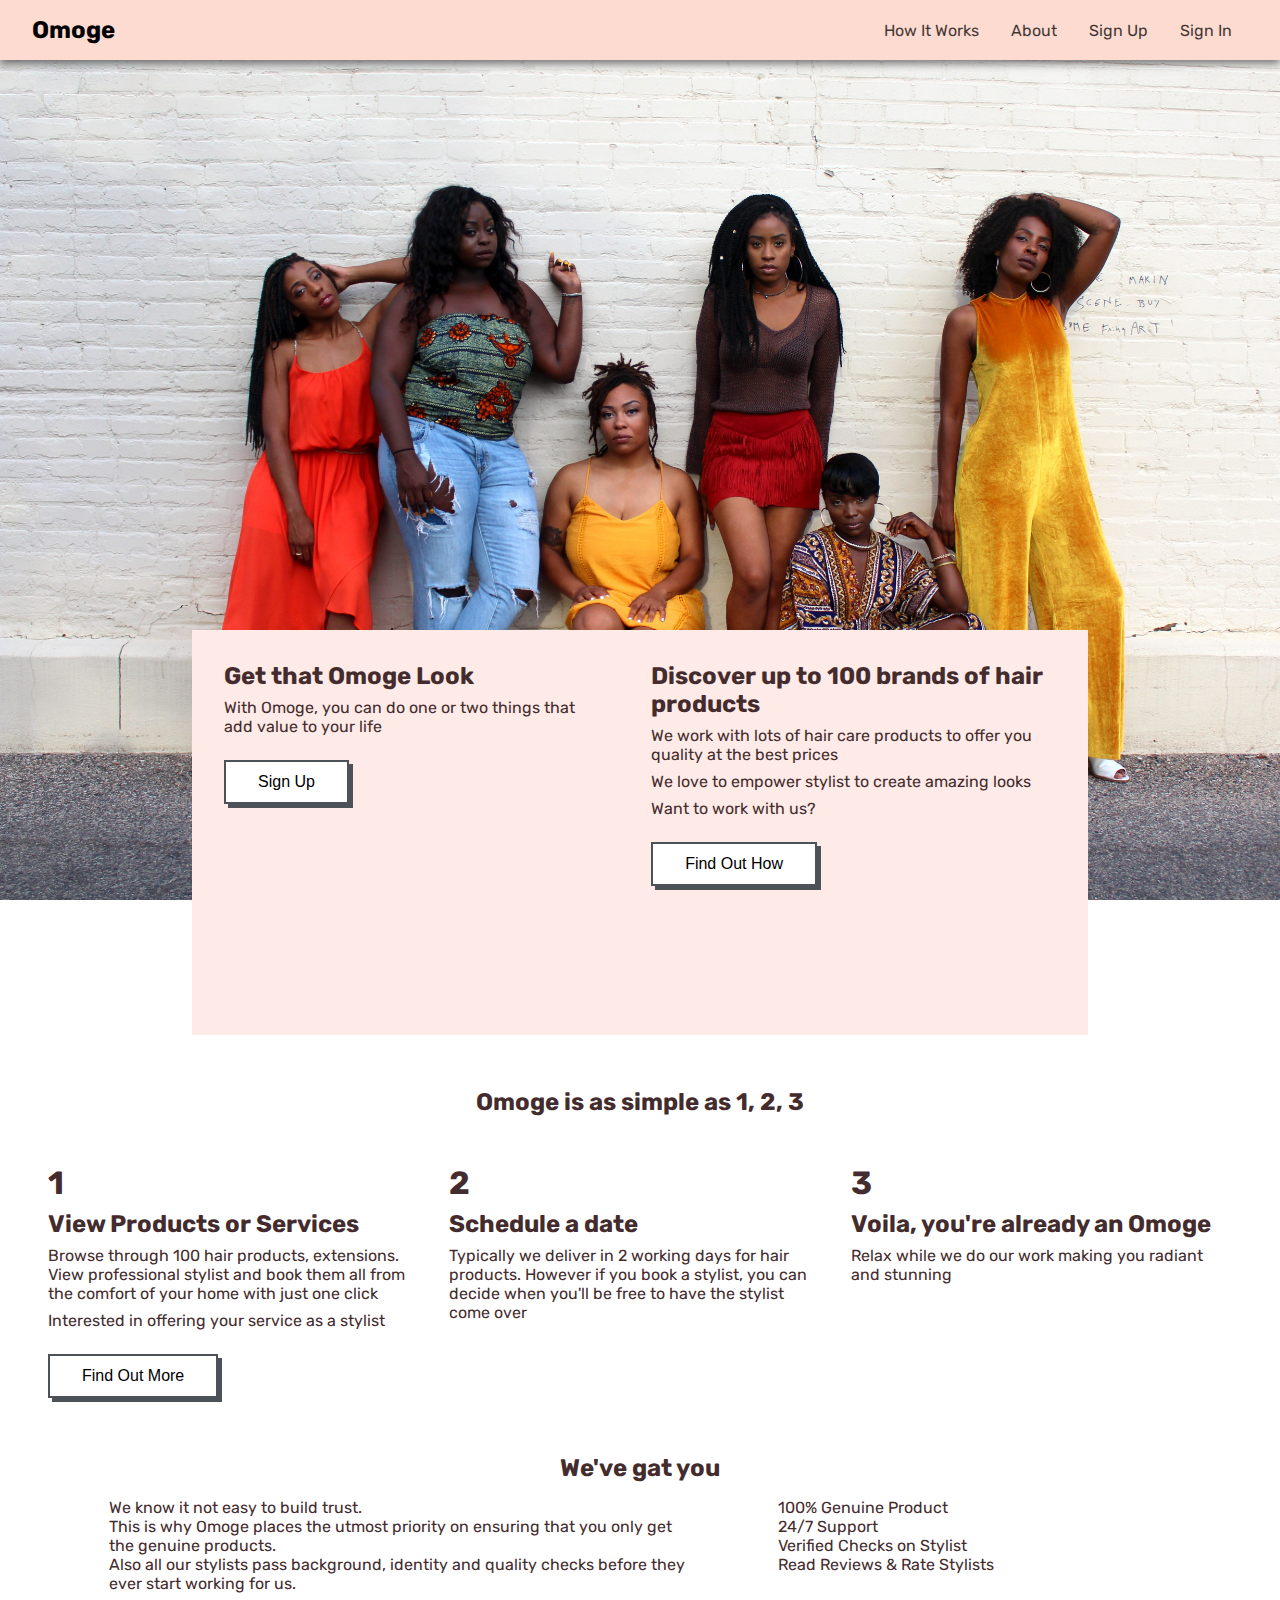
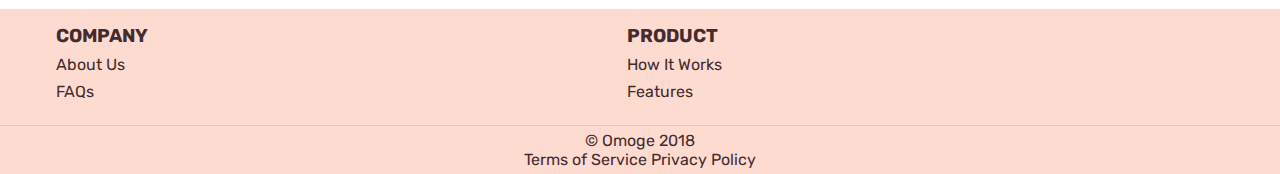
<file: index.html>
<!DOCTYPE html>
<html lang="en">
<head>
    <meta charset="UTF-8">
    <meta name="viewport" content="width=device-width, initial-scale=1.0">
    <meta http-equiv="X-UA-Compatible" content="ie=edge">
    <!-- Add Font Awesome and Google Fonts here -->
    <link rel="stylesheet" href="https://use.fontawesome.com/releases/v5.2.0/css/all.css" integrity="sha384-hWVjflwFxL6sNzntih27bfxkr27PmbbK/iSvJ+a4+0owXq79v+lsFkW54bOGbiDQ" crossorigin="anonymous">
    <link rel="stylesheet" href="UI/main.css" />
    <title>Get the best fashion products | Great Stylists</title>
</head>
<body>
    <div class="backdrop"></div>
    <header class="main-header">
        <div>
            <div class="hamburger">
                <span class="line"></span>
                <span class="line"></span>
                <span class="line"></span>
            </div>
            <h2><a href="#" class="main-header__brand">Omoge</a></h2>
        </div>
        <nav class="main-nav">
            <ul class="main-nav__items">
                <li class="main-nav__item">
                    <a href="#how-it__works">How It Works</a>
                </li>
                <li class="main-nav__item">
                    <a href="#">About</a>
                </li>
                <li class="main-nav__item">
                    <a href="signup.html">Sign Up</a>
                </li>
                <li class="main-nav__item">
                    <a href="#">Sign In</a>
                </li>
            </ul>
        </nav>
    </header>
    <nav class="mobile-nav">
        <ul class="mobile-nav__items">
            <li class="mobile-nav__item" id="first-list">
                <a href="#how-it__works">How It Works</a>
            </li>
            <li class="mobile-nav__item">
                <a href="#">About</a>
            </li>
            <li class="mobile-nav__item">
                <a href="signup-prod.html">Sign Up</a>
            </li>
            <li class="mobile-nav__item">
                <a href="#">Sign In</a>
            </li>
        </ul>
    </nav>
    <section class="main-display">
        <div class="main-display__background"></div>
        <div class="main-display__content">
            <div class="main-display__text">
                <h2 class="main-display__title">Get that Omoge Look</h2>
                <p class="main-display__subtitle">With Omoge, you can do one or two things that add value to your life</p>
                <button>Sign Up</button>
            </div>
            <div class="discover-brands">
                <h2>Discover up to 100 brands of hair products</h2>
                <p>We work with lots of hair care products to offer you quality at the best prices</p>
                <!-- Images of Hair product companys -->
                <div class="want-work__container">
                    <p class="want-work__title">We love to empower stylist to create amazing looks</p>
                    <p class="want-work__subtitle">Want to work with us?</p>
                    <button>Find Out How</button>
                </div>
            </div>
        </div>  
    </section>
    <section class="features-section" id="how-it__works">
        <h2 class="features-section__title">Omoge is as simple as 1, 2, 3</h2>
        <div class="features">
            <div class="features-list">
                <h1>1</h1>
                <h2>View Products or Services</h2>
                <p>Browse through 100 hair products, extensions. View professional stylist and book them all from the comfort of your home with just one click</p>
                <p>Interested in offering your service as a stylist</p>
                <button>Find Out More</button>
            </div>
            <div class="features-list">
                <h1>2</h1>
                <h2>Schedule a date</h2>
                <p>Typically we deliver in 2 working days for hair products. However if you book a stylist, you can decide when you'll be free to have the stylist come over</p>
            </div>
            <div class="features-list">
                <h1>3</h1>
                <h2>Voila, you're already an Omoge</h2>
                <p>Relax while we do our work making you radiant and stunning</p>
            </div>
        </div>
        <h2 class="assurance-title">We've gat you</h2>
        <div class="assurance">
            <div class="assurance-details">
                <div class="assurance-content">
                    <p>We know it not easy to build trust.<br/>This is why Omoge places the utmost priority on ensuring that you only get the genuine products.
                       <br/>Also all our stylists pass background, identity and quality checks before they ever start working for us.
                    </p>
                </div>
                <div class="assurance-key__points">
                    <div><i class="fas fa-check"></i><p>100% Genuine Product</p></div>
                    <div><i class="fas fa-check"></i><p>24/7 Support</p></div>
                    <div><i class="fas fa-check"></i><p>Verified Checks on Stylist</p></div>
                    <div><i class="fas fa-check"></i><p>Read Reviews & Rate Stylists</p></div>   
                </div>
            </div>
        </div>
    </section>
    <footer>
        <div class="footer-container">
            <div class="footer-content">
                <h3>COMPANY</h3>
                <p>About Us</p>
                <p>FAQs</p>
            </div>
            <div class="footer-content">
                <h3>PRODUCT</h3>
                <p>How It Works</p>
                <p>Features</p>
            </div>
            <div class="social-media__icons">
                <a href="facebook.com" target="_blank">
                    <i class="fab fa-facebook fa-2x"></i>
                </a>
                <a href="instagram.com">
                    <i class="fab fa-instagram fa-2x"></i>
                </a>
                <a href="twitter.com">
                    <i class="fab fa-twitter fa-2x"></i>
                </a>
            </div>
        </div>
        <div class="legal-info">
            <p>&copy; Omoge 2018</p>
            <p>Terms of Service Privacy Policy</p>
        </div>
    </footer>
    <script src="UI/app.js"></script>
</body>
</html>
</file>
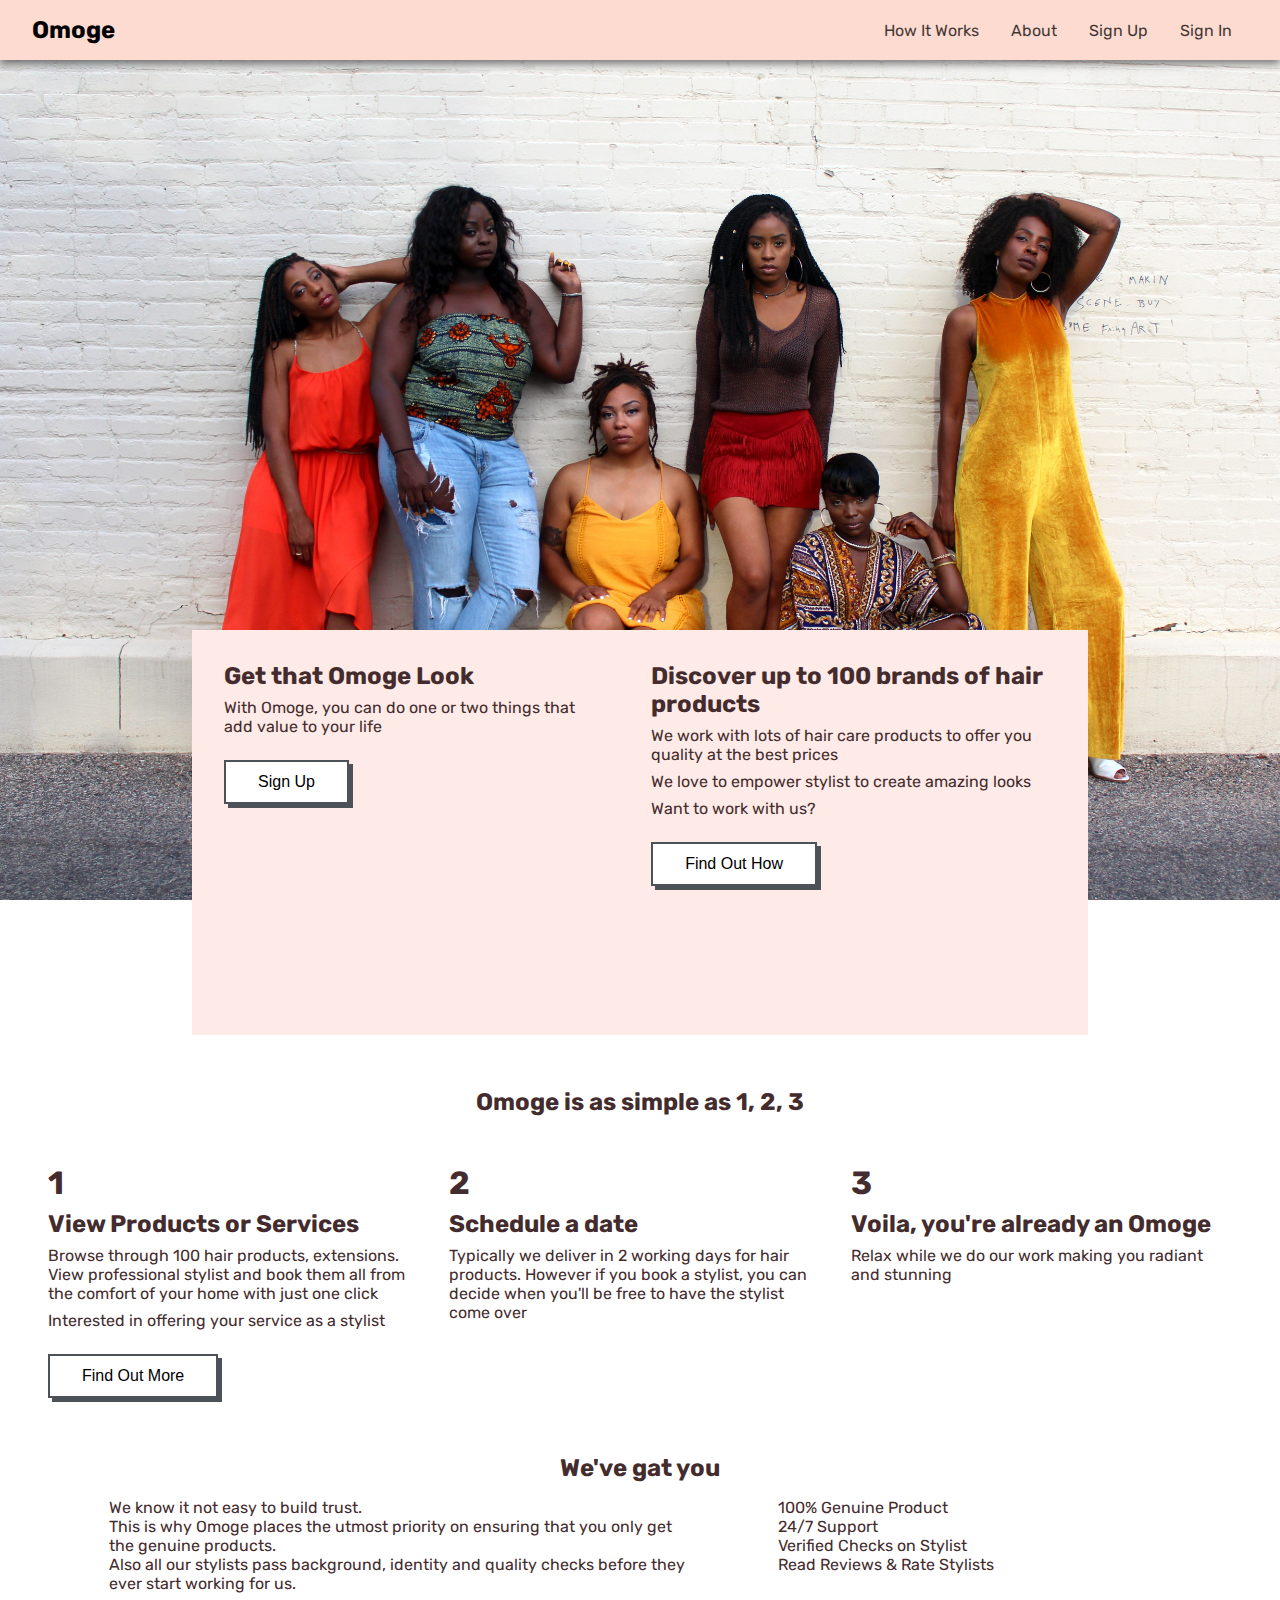
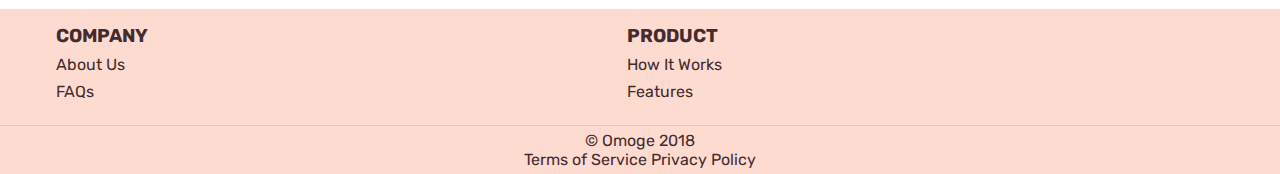
<file: UI/index.html>
<!DOCTYPE html>
<html lang="en">
<head>
    <meta charset="UTF-8">
    <meta name="viewport" content="width=device-width, initial-scale=1.0">
    <meta http-equiv="X-UA-Compatible" content="ie=edge">
    <!-- Add Font Awesome and Google Fonts here -->
    <link rel="stylesheet" href="https://use.fontawesome.com/releases/v5.2.0/css/all.css" integrity="sha384-hWVjflwFxL6sNzntih27bfxkr27PmbbK/iSvJ+a4+0owXq79v+lsFkW54bOGbiDQ" crossorigin="anonymous">
    <link rel="stylesheet" href="main.css" />
    <title>Get the best fashion products | Great Stylists</title>
</head>
<body>
    <div class="backdrop"></div>
    <header class="main-header">
        <div>
            <div class="hamburger">
                <span class="line"></span>
                <span class="line"></span>
                <span class="line"></span>
            </div>
            <h2><a href="#" class="main-header__brand">Omoge</a></h2>
        </div>
        <nav class="main-nav">
            <ul class="main-nav__items">
                <li class="main-nav__item">
                    <a href="#how-it__works">How It Works</a>
                </li>
                <li class="main-nav__item">
                    <a href="#">About</a>
                </li>
                <li class="main-nav__item">
                    <a href="signup.html">Sign Up</a>
                </li>
                <li class="main-nav__item">
                    <a href="#">Sign In</a>
                </li>
            </ul>
        </nav>
    </header>
    <nav class="mobile-nav">
        <ul class="mobile-nav__items">
            <li class="mobile-nav__item" id="first-list">
                <a href="#how-it__works">How It Works</a>
            </li>
            <li class="mobile-nav__item">
                <a href="#">About</a>
            </li>
            <li class="mobile-nav__item">
                <a href="signup-prod.html">Sign Up</a>
            </li>
            <li class="mobile-nav__item">
                <a href="#">Sign In</a>
            </li>
        </ul>
    </nav>
    <section class="main-display">
        <div class="main-display__background"></div>
        <div class="main-display__content">
            <div class="main-display__text">
                <h2 class="main-display__title">Get that Omoge Look</h2>
                <p class="main-display__subtitle">With Omoge, you can do one or two things that add value to your life</p>
                <button>Sign Up</button>
            </div>
            <div class="discover-brands">
                <h2>Discover up to 100 brands of hair products</h2>
                <p>We work with lots of hair care products to offer you quality at the best prices</p>
                <!-- Images of Hair product companys -->
                <div class="want-work__container">
                    <p class="want-work__title">We love to empower stylist to create amazing looks</p>
                    <p class="want-work__subtitle">Want to work with us?</p>
                    <button>Find Out How</button>
                </div>
            </div>
        </div>  
    </section>
    <section class="features-section" id="how-it__works">
        <h2 class="features-section__title">Omoge is as simple as 1, 2, 3</h2>
        <div class="features">
            <div class="features-list">
                <h1>1</h1>
                <h2>View Products or Services</h2>
                <p>Browse through 100 hair products, extensions. View professional stylist and book them all from the comfort of your home with just one click</p>
                <p>Interested in offering your service as a stylist</p>
                <button>Find Out More</button>
            </div>
            <div class="features-list">
                <h1>2</h1>
                <h2>Schedule a date</h2>
                <p>Typically we deliver in 2 working days for hair products. However if you book a stylist, you can decide when you'll be free to have the stylist come over</p>
            </div>
            <div class="features-list">
                <h1>3</h1>
                <h2>Voila, you're already an Omoge</h2>
                <p>Relax while we do our work making you radiant and stunning</p>
            </div>
        </div>
        <h2 class="assurance-title">We've gat you</h2>
        <div class="assurance">
            <div class="assurance-details">
                <div class="assurance-content">
                    <p>We know it not easy to build trust.<br/>This is why Omoge places the utmost priority on ensuring that you only get the genuine products.
                       <br/>Also all our stylists pass background, identity and quality checks before they ever start working for us.
                    </p>
                </div>
                <div class="assurance-key__points">
                    <div><i class="fas fa-check"></i><p>100% Genuine Product</p></div>
                    <div><i class="fas fa-check"></i><p>24/7 Support</p></div>
                    <div><i class="fas fa-check"></i><p>Verified Checks on Stylist</p></div>
                    <div><i class="fas fa-check"></i><p>Read Reviews & Rate Stylists</p></div>   
                </div>
            </div>
        </div>
    </section>
    <footer>
        <div class="footer-container">
            <div class="footer-content">
                <h3>COMPANY</h3>
                <p>About Us</p>
                <p>FAQs</p>
            </div>
            <div class="footer-content">
                <h3>PRODUCT</h3>
                <p>How It Works</p>
                <p>Features</p>
            </div>
            <div class="social-media__icons">
                <a href="facebook.com" target="_blank">
                    <i class="fab fa-facebook fa-2x"></i>
                </a>
                <a href="instagram.com">
                    <i class="fab fa-instagram fa-2x"></i>
                </a>
                <a href="twitter.com">
                    <i class="fab fa-twitter fa-2x"></i>
                </a>
            </div>
        </div>
        <div class="legal-info">
            <p>&copy; Omoge 2018</p>
            <p>Terms of Service Privacy Policy</p>
        </div>
    </footer>
    <script src="app.js"></script>
</body>
</html>
</file>
<file: UI/main.css>
/* General Styles */
@import url('https://fonts.googleapis.com/css?family=Rubik');

*{
    margin: 0;
    padding: 0;
    box-sizing: border-box;
}

html, body{
    height: 100%;
    width: 100%;
    font-family: 'Rubik', sans-serif;
    color: #442C2E;
}

button{
    font-size: 16px;
    line-height: 1.5;
    padding: .5em 2em;
    background: #FFFFFF;
    border: 2px solid #4D5259;
    box-shadow: 4px 4px 0 0 #4D5259;
    margin-top: 16px;
    outline: none;
    cursor: pointer;
}

input[type=text], 
input[type=password], 
input[type=email], 
input[type=search],
input[type=date],
input[type=time],
input[type=number],
textarea{
    width: 100%;
    height: 50px;
    background-color: white;
    color: #828282;
    border: 1px solid rgba(209,209,209,0.56);
    border-radius: 3px;
    padding-left: 15px;
    outline-color: #0067f5;
    margin-top: 15px;
}

.hamburger .line{
    display: none;
    width: 30px;
    height: 2px;
    background-color: #442C2E;
    margin: 5px auto;
    transition: all 0.3s ease-in-out;
}

.hamburger:hover{
    cursor: pointer;
}

.hamburger-active .line:nth-child(2){
    opacity: 0;
}

.hamburger-active .line:nth-child(1){
    transform: translateY(7px) rotate(45deg)
}

.hamburger-active .line:nth-child(3){
    transform: translateY(-7px) rotate(-45deg);
}

.open{
    display: block !important;
}

.backdrop {
    position: fixed;
    display: none;
    top: 0;
    left: 0;
    z-index: 100;
    width: 100vw;
    height: 100vh;
    background: rgba(0, 0, 0, 0.5);
  }

.main-header{
    padding: 1rem 2rem;
    /* position: fixed; */
    width: 100%;
    display: flex;
    align-items: center;
    justify-content: space-between;
    background-color: #FEDBD0;
    box-shadow: 0px 4px 8px rgb(0,0,0,0.5);
    z-index: 2;
}

.main-header > div{
    display: flex;
    align-items: center;
}

.main-header__brand{
    font-weight: bold;
    text-decoration: none;
    color: black;
}

.mobile-nav{
    position: fixed;
    display: none;
    width: 60%;
    height: 100vh;
    background: #FEDBD0;
    top: 0;
    left: 0;
    z-index: 101;
}

.mobile-nav__items{
    width: 90%;
    list-style: none;
    margin: 0 auto;
    display: flex;
    flex-direction: column;
    text-align: center;
}

.mobile-nav__item{
    margin: 1rem 0;
    padding: 1rem;
}

.mobile-nav__items li:hover{
    box-shadow: 0px 0px 4px lightsteelblue;
    background-color: aquamarine;
}

#first-list{
    margin-top: 3.8rem;
}

.main-nav__items {
    list-style: none;
    display: flex;
}

.main-nav__item{
    margin: 0 1rem;
}

.main-nav__item a,
.mobile-nav__item a{
    text-decoration: none;
    opacity: 0.75;
    color: black;
}

.main-nav__item a:hover,
.mobile-nav__item a:hover{
    opacity: 1;
    cursor: pointer;
}

section {
    display: flex;
    flex-direction: column;
    align-items: center;
}

.main-display{
    min-height: 100vh;
    justify-content: center;
    text-align: center; 
}

.main-display__background {
    position: absolute;
    top: 0;
    bottom: 0;
    width: 100%;
    height: 100%;
    background: url('assets/img/background-image.jpg') left 0% top 40%/cover no-repeat border-box hsl(200, 33%, 96%);
    z-index: -1;
}

.main-display__content{
    display: flex;
    background-color: #FEEAE6;
    height: 45vh;
    width: 70%;
    position: absolute;
    top: 70%;
    text-align: left;
}

.main-display__content h2,
.main-display__content p{
    margin-bottom: 0.5rem;
}

.main-display__text,
.discover-brands{
    padding: 2rem;
}

.features-section__title{
    margin-top: 8rem;
}

.features{
    display: flex;
    padding: 2rem;
}

.features-list{
    width: 33%;
    padding: 1rem;
}

.features-list *{
    margin-bottom: 0.5rem;
}

.assurance{
    padding: 1rem 3rem;
}

.assurance-details{
    display: flex;
}

.assurance-content{
    width: 60%;
}

.assurance-key__points{
    display: flex;
    flex-direction: column;
    width: 40%;
    margin-left: 5rem;
}

.assurance-key__points div{
    display: flex;
}

footer{
    background-color: #FEDBD0;
}

.footer-container{
    display: flex;
    justify-content: space-between;
    align-items: center;
    padding: 1rem 3.5rem;
}

.footer-content > *{
    margin-bottom: 0.5rem;
}

.social-media__icons a{
    margin-right: 0.5rem;
    text-decoration: none;
}

.social-media__icons i{
    color: #442C2E;
}

.legal-info{
    text-align: center;
    border-top: 1px solid lightpink;
    padding: 0.3rem;
}

/* Sign Up */
.signup-form__container{
    max-width: 500px;
    border-radius: 8px;
    border: 1px solid hsl(200, 33%, 96%);
    background-color: white;
    border-top: 8px solid #FEDBD0;
    padding: 1.5rem;
    margin: 3.4rem auto;
}

.sign-up__cta{
    width: 100%;
    margin-top: 1rem;
}

.sign-up__space{
    text-align: center;
    padding: 1rem 0rem;
}

.name-details{
    width: 100%;
}

.name-details input[type=text]{
    width: 49%;
}

/* Small display */
@media only screen and (max-width: 767px){
    .main-nav,
    .discover-brands{
        display: none;
    }
    .hamburger .line{
        display: block;
    }
    .main-display{
        min-height: 80vh;
    }
    .main-display__background{
        height: 80%;
    }
    .main-display__content,
    .features,
    .assurance-details{
        flex-direction: column;
    }
    .main-display__content{
        position: static;
    }
    .main-display__text{
        padding: 1rem;
    }
    .features-section{
        text-align: center;
    }
    .features-section__title{
        margin-top: 1rem;
    }
    .features-list,
    .assurance-content{
        width: 100%;
    }
    .assurance-key__points{
        margin: 0;
        width: 100%;
    }
    .footer-container{
        flex-direction: column;
    }
    .signup-form__container{
        width: 90%;
    }
    .name-details input[type=text]{
        width: 100%;
    }
}

@media only screen and (min-width: 768px) and (max-width: 1024px){
    .main-display{
        min-height: 70vh;
    }
    .main-display__background{
        height: 70%;
    }
    .main-display__content{
        height: 40vh;
        top: 40%;
    }
    .features-section__title{
        margin-top: 10rem;
    }
}
</file>
